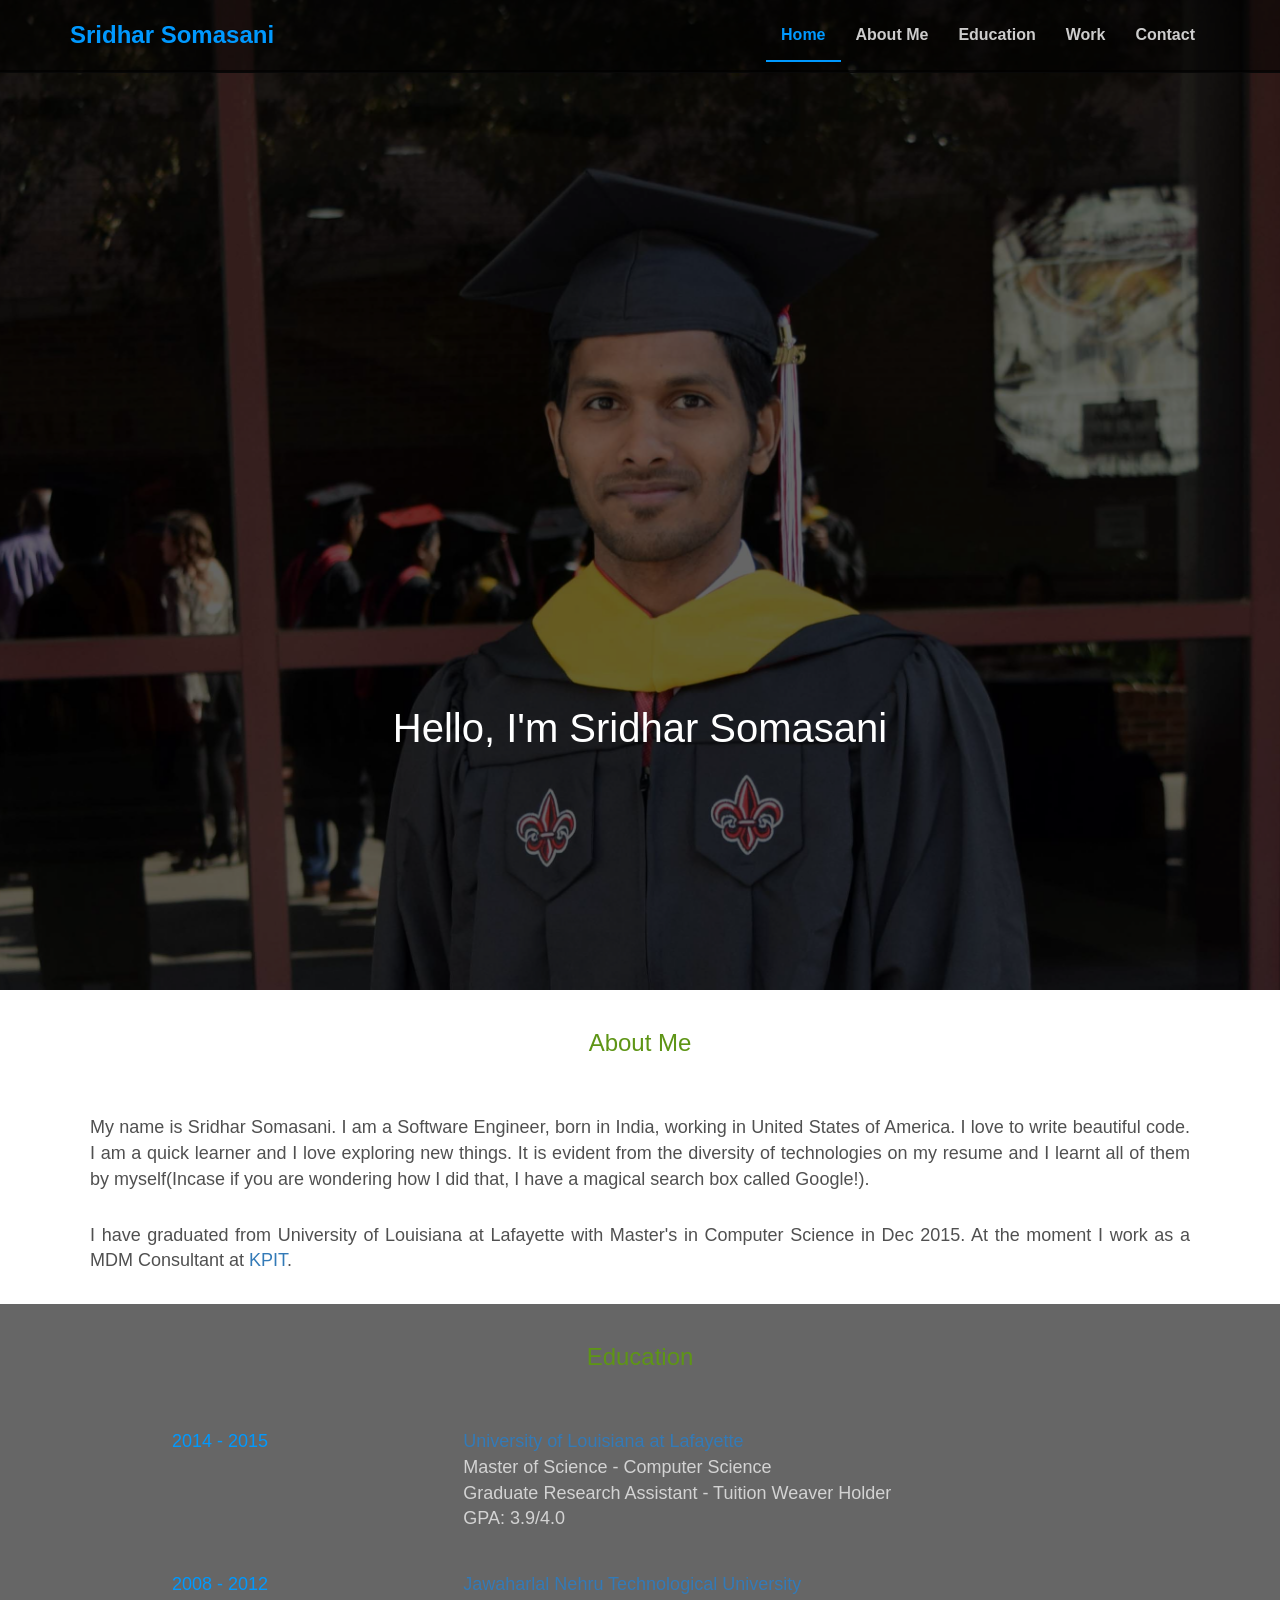
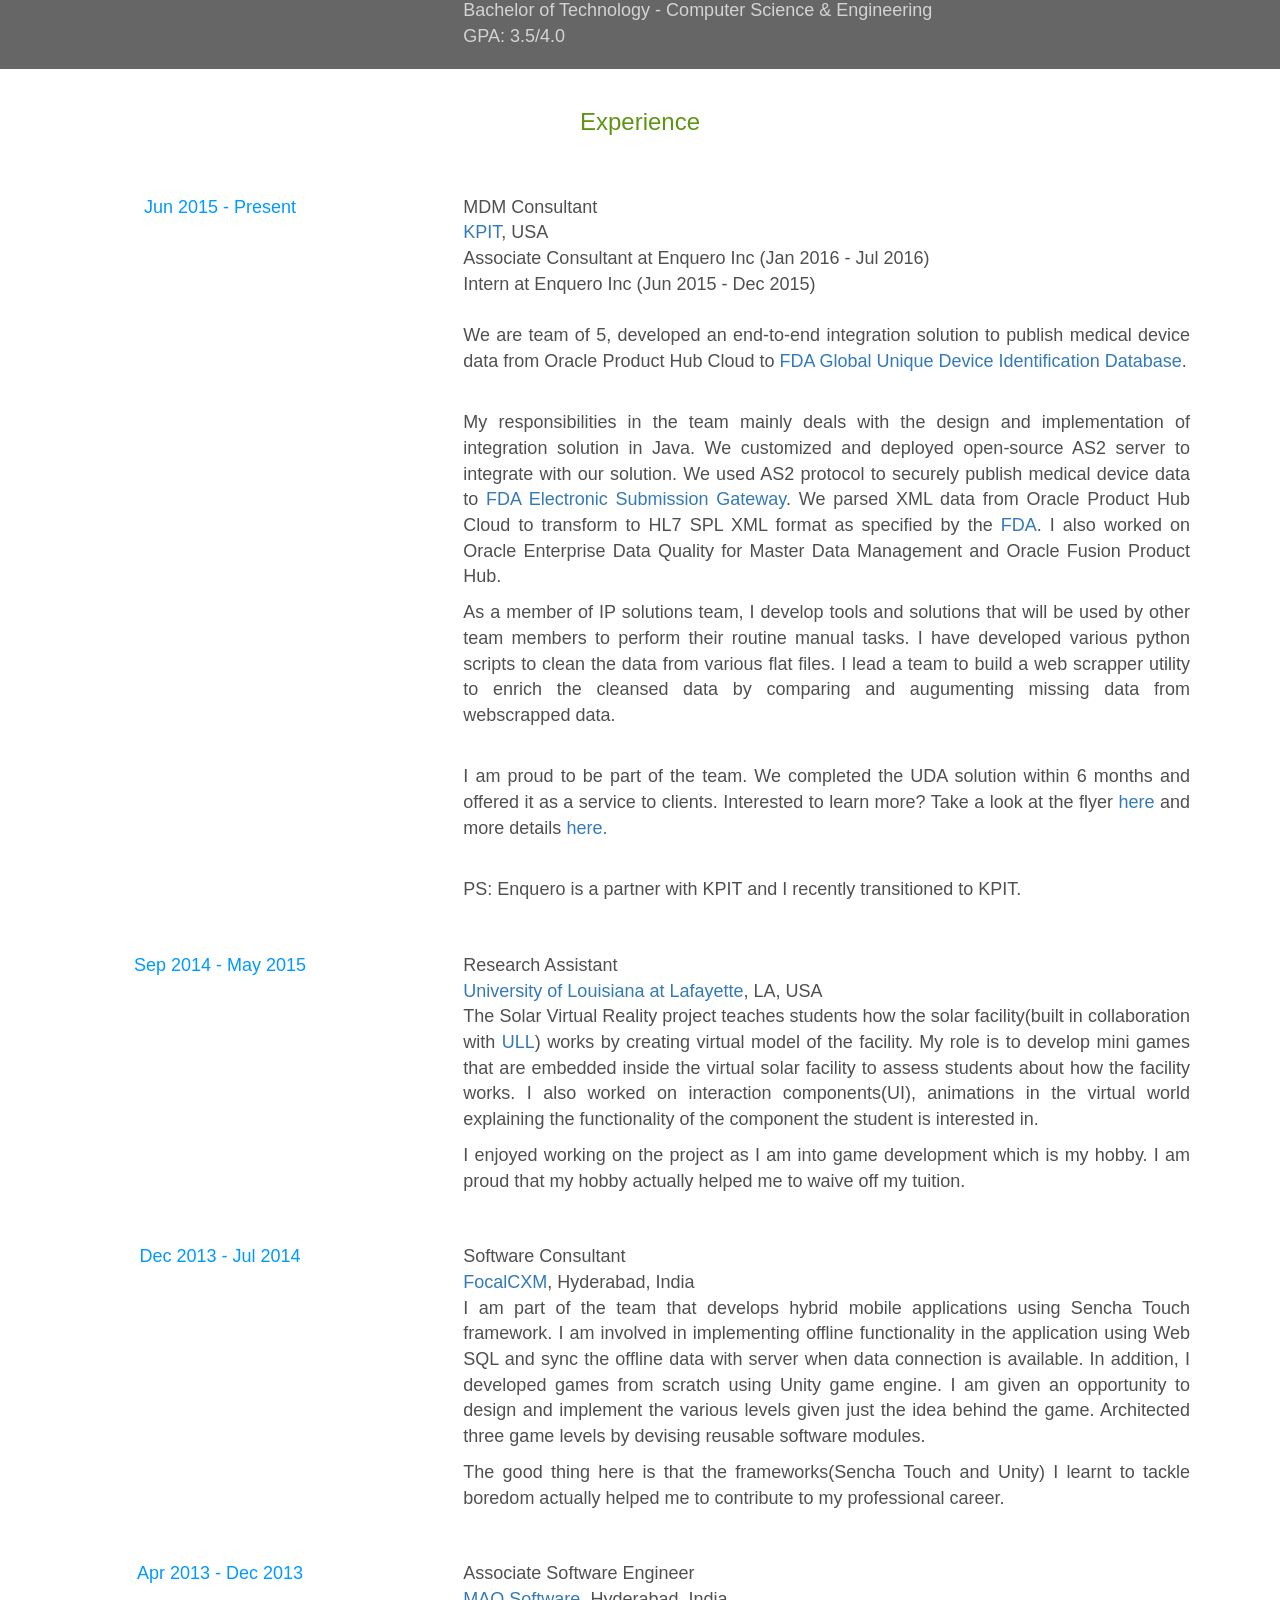
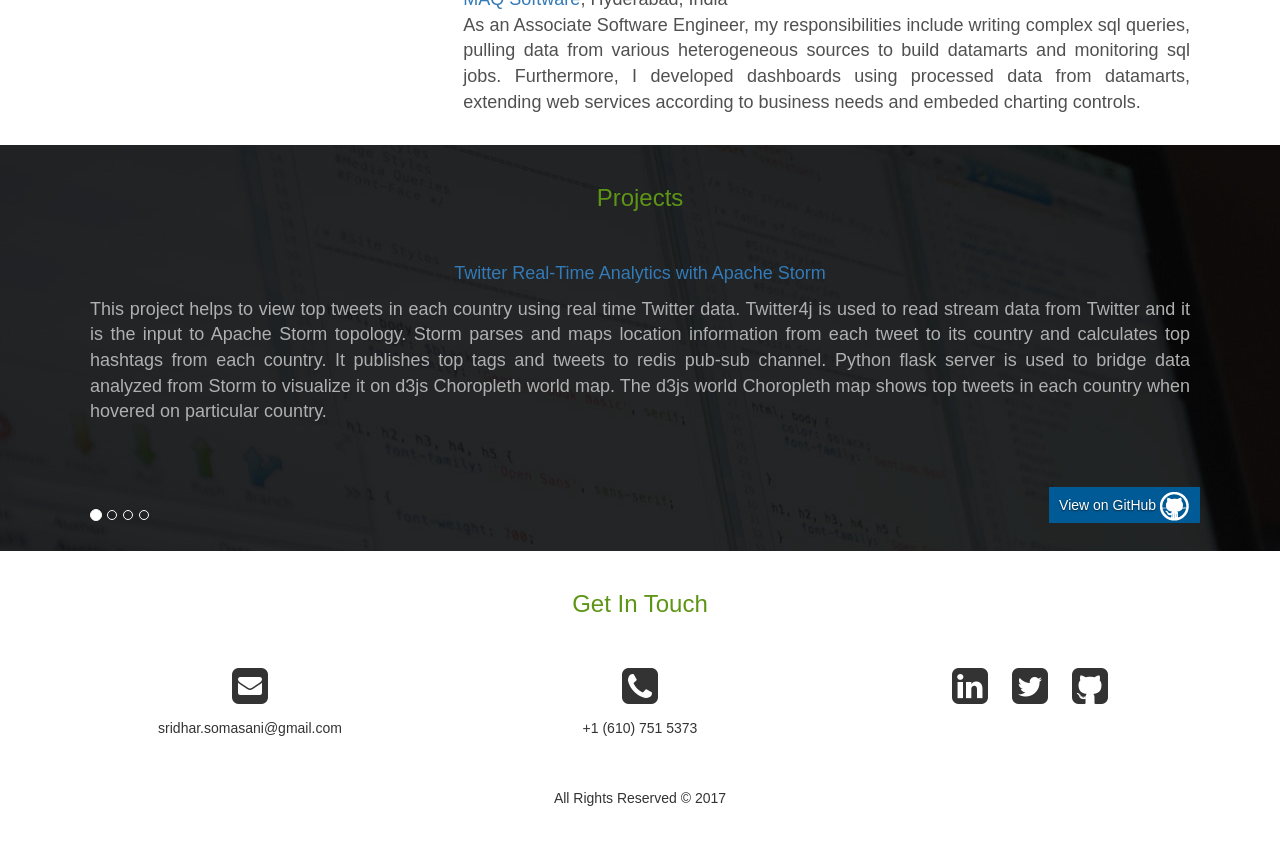
<file: index.html>
<!DOCTYPE html>
<html lang="en">
<head>
	<meta charset="UTF-8">
	<meta http-equiv="Content-Language" content="en_US" />
	<title>Sridhar Somasani</title>
	<meta name="Sridhar Somasani" content="Sridhar Somasani Resume">
	<link rel="stylesheet" type="text/css" href="css/bootstrap.min.css">
	<link rel="stylesheet" type="text/css" href="css/bootstrap-theme.min.css">
	<link rel="stylesheet" type="text/css" href="css/portfolio.css">
	<link rel="stylesheet" type="text/css" href="css/font-awesome.min.css">
</head>
<body data-spy="scroll" data-target="#navbar-container" data-offset="100">
	<header>
		<nav class="navbar navbar-inverse navbar-fixed-top" id="navbar-container">
			
			<div class="container">
				<div class="navbar-header">
					<button type="button" class="navbar-toggle" data-toggle="collapse" data-target="#btn-toggle-navbar">
						<span class="icon-bar"></span>
						<span class="icon-bar"></span>
						<span class="icon-bar"></span>
					</button>
					<a href="index.html" class="navbar-brand"><b>Sridhar Somasani </b></a>
				</div>
				<div class="collapse navbar-collapse" id="btn-toggle-navbar">
					<ul class="nav navbar-nav">
						<li><a href="#cover-image">Home</a></li>
						<li><a href="#aboutme">About Me</a></li>
						<li><a href="#education">Education</a></li>
						<li><a href="#work">Work</a></li>
						<!-- <li><a href="#skills">Skills</a></li> -->
						<li class=""><a href="#contact">Contact</a></li>
					</ul>
				</div>
			</div>	
			
		</nav> <!-- end nav bar -->

	</header>

	<section id="cover-image">
		<div class="jumbotron cover-image">
			<div class="container cover-overlay">
				<div class="cover-text">Hello, I'm Sridhar Somasani</div>
			</div>
		</div>
	</section>
	
	<section class="content">

		<section id="aboutme">
			<div class="container">
				<div class="page-header">
					<h3>About Me</h3>
				</div>
				<div class="wrapper">
					<p class="desc">My name is Sridhar Somasani. I am a Software Engineer, born in India, working in United States of America. I love to write beautiful code. I am a quick learner and I love exploring new things. It is evident from the diversity of technologies on my resume and I learnt all of them by myself(Incase if you are wondering how I did that, I have a magical search box called Google!).
					</p>
					
					<p class="desc">
						I have graduated from University of Louisiana at Lafayette with Master's in Computer Science in Dec 2015. At the moment I work as a MDM Consultant at <a href="http://www.kpit.com/" target="_blank"> KPIT</a>. 
					</p>

				</div>
			</div>
		</section>

		<section id="education" class="parallax">
		<div class="overlay">
			<div class="container">
				<div class="page-header">
					<h3>Education</h3>
				</div>

				<div class="wrapper clearfix">
					<div class="col-md-3 year"> 2014 - 2015 </div>
					<div class="col-md-8 col-md-offset-1 desc">
						<p><a href="http://www.louisiana.edu/" target="_blank"> University of Louisiana at Lafayette </a></p>
						<p>Master of Science - Computer Science </p>
						<p>Graduate Research Assistant - Tuition Weaver Holder</p>
						<p>GPA: 3.9/4.0</p>
					</div>
				</div>
				<div class="wrapper clearfix">
					<div class="col-md-3 year">	2008 - 2012	</div>
					<div class="col-md-8 col-md-offset-1 desc">
						<p><a href="http://cvr.ac.in/home4/" target="_blank"> Jawaharlal Nehru Technological University </a></p>
						<p>Bachelor of Technology - Computer Science & Engineering</p> 
						<p>GPA: 3.5/4.0</p>
						<!-- <div>Computer Science and Engineering</div> -->
					</div>
				</div>
			</div>
		</div>
		</section>


		<section id="work">
			<div class="container" id="experience">
				<div class="page-header">
					<h3>Experience</h3>
				</div>

				<div class="wrapper clearfix">
					<div class="col-md-3 year">	Jun 2015 - Present</div>
					<div class="col-md-8 col-md-offset-1 desc">
						<div>MDM Consultant</div>
						<div><a href="http://www.kpit.com/" target="_blank"> KPIT</a>, USA</div> 
						<div>Associate Consultant at Enquero Inc (Jan 2016 - Jul 2016)</div>
						<div>Intern at Enquero Inc (Jun 2015 - Dec 2015)</div><br>

						<p>We are team of 5, developed an end-to-end integration solution to publish medical device data from Oracle Product Hub Cloud to 
						<a href="http://www.fda.gov/MedicalDevices/DeviceRegulationandGuidance/UniqueDeviceIdentification/"> FDA Global Unique Device
						Identification Database</a>. </p>
						<br>
						<p>My responsibilities in the team mainly deals with the design and implementation of integration solution in Java. We customized and deployed open-source AS2 server to integrate with our solution. We used AS2 protocol 
						to securely publish medical device data to <a href="http://www.fda.gov/ForIndustry/ElectronicSubmissionsGateway/"> FDA Electronic Submission Gateway</a>. 
						We parsed XML data from Oracle Product Hub Cloud to transform to HL7 SPL XML format as specified by the <a href="http://www.fda.gov/">FDA</a>. 
						I also worked on Oracle Enterprise Data Quality for Master Data Management and Oracle Fusion Product Hub.
						</p>

						<p>As a member of IP solutions team, I develop tools and solutions that will be used by other team members to perform their routine manual tasks. I have developed
						various python scripts to clean the data from various flat files. I lead a team to build a web scrapper utility to enrich the cleansed data by comparing and augumenting missing data from webscrapped data.</p>

						<br>
						<p>I am proud to be part of the team. We completed the UDA solution within 6 months and offered it as a service to clients. Interested to learn more? Take a look at
						the flyer <a href="https://www.youtube.com/watch?v=QXV6V4FjJmc" target="_blank">here</a> and more details 
						<a href="http://www.kpit.com/campaign/udi" target="_blank">here.</a></p>
						<br>
						<p>PS: Enquero is a partner with KPIT and I recently transitioned to KPIT.</p>
					</div>
				</div>
				<div class="wrapper clearfix">
					<div class="col-md-3 year">	Sep 2014 - May 2015	</div>
					<div class="col-md-8 col-md-offset-1 desc">
						<div>Research Assistant</div>
						<div><a href="http://www.louisiana.edu/" target="_blank"> University of Louisiana at Lafayette</a>, LA, USA</div> 
						<p>The Solar Virtual Reality project teaches students how the solar facility(built in collaboration with 
							<a href="http://www.louisiana.edu/">ULL</a>) works by creating virtual model of the facility. My role is to develop mini games 
							that are embedded inside the virtual solar facility to assess students about how the facility works. I also worked on interaction
							components(UI), animations in the virtual world explaining the functionality of the component the student is interested in.
						</p>
						<p>
							I enjoyed working on the project as I am into game development which is my hobby. I am proud that my hobby actually 
							helped me to waive off my tuition.
						</p>
					</div>
				</div>
				<div class="wrapper clearfix">
					<div class="col-md-3 year">	Dec 2013 - Jul 2014	</div>
					<div class="col-md-8 col-md-offset-1 desc">
						<div>Software Consultant</div> 
						<div><a href="http://www.focalcxm.com/" target="_blank"> FocalCXM</a>, Hyderabad, India</div>
						<p>I am part of the team that develops hybrid mobile applications using Sencha Touch framework. I am involved in implementing 
							offline functionality in the application using Web SQL and sync the offline data with server when data connection is available. 
							In addition, I developed games from scratch using Unity game engine. I am given an opportunity to design and implement the various 
							levels given just the idea behind the game. Architected three game levels by devising reusable software modules.
						</p>
						<p>
							The good thing here is that the frameworks(Sencha Touch and Unity) I learnt to tackle boredom actually helped me to contribute to my professional career.
						</p>
					</div>
				</div>
				<div class="wrapper clearfix">
					<div class="col-md-3 year">	Apr 2013 - Dec 2013	</div>
					<div class="col-md-8 col-md-offset-1 desc">
						<div>Associate Software Engineer</div>
						<div><a href="http://maqsoftware.com/" target="_blank"> MAQ Software</a>, Hyderabad, India</div> 
						<p>As an Associate Software Engineer, my responsibilities include writing complex sql queries, 
							pulling data from various heterogeneous sources to build datamarts and monitoring sql jobs. Furthermore, I developed 
							dashboards using processed data from datamarts, extending web services according to business needs and embeded charting controls.
						</p>
					</div>
				</div>
			</div>
		</section>

		<section id="projects" class="parallax">
		<div class="overlay">
			<div class="container" >
				<div class="page-header">
					<h3> Projects </h3>
				</div>

				<!-- start projects carousel -->

				<div class="carousel slide" data-ride="carousel" id="carousel-projects" data-interval="6000">
					<ol class="carousel-indicators">
						<li data-target="#carousel-projects" data-slide-to="0" class="active"></li>
						<li data-target="#carousel-projects" data-slide-to="1"></li>
						<li data-target="#carousel-projects" data-slide-to="2"></li>
						<li data-target="#carousel-projects" data-slide-to="3"></li>
					</ol>

					<div class="carousel-inner">
						<div class="item wrapper active">
							<a href="https://github.com/sridharsomasani/StormAnalytics" target="_blank">Twitter Real-Time Analytics with Apache Storm</a>
							<p class= "desc">
							  	This project helps to view top tweets in each country using real time Twitter data. Twitter4j is used to read stream data from Twitter and it is the input to Apache Storm topology.

								Storm parses and maps location information from each tweet to its country and calculates top hashtags from each country. It publishes top tags and tweets to redis pub-sub channel.

								Python flask server is used to bridge data analyzed from Storm to visualize it on d3js Choropleth world map. The d3js world Choropleth map shows top tweets in each country when hovered on particular country.
							</p>
							<div class="carousel-caption">
								<a href="https://github.com/sridharsomasani/StormAnalytics" target="_blank">View on GitHub <img src="images/cat_white.png"></a>
							</div>
						</div>
						<div class="item wrapper">
							<a href="https://github.com/sridharsomasani/SemanticSearch" target="_blank">Automatic Key Phrase Extraction and Semantic Search</a>
							<p class= "desc">
							  Automatic Keyphrase extraction technique helps to index large collection of text documents, categorizes
							  and improves search for relevant files. The system automatically extracts keyphrases in the document for 
							  indexing. To perform search, system takes the search query and finds synonyms of the query, the same 
							  query is also searched in Wikipedia articles to get related topics. These results are then searched on 
							  inverted index constructed using keyphrases. The system not only retrieves key word based results but 
							  also topic based results irrespective of the vocabulary used in the text documents.
							</p>
							<div class="carousel-caption">
								<a href="https://github.com/sridharsomasani/SemanticSearch" target="_blank">View on GitHub <img src="images/cat_white.png"></a>
							</div>
						</div>
						<div class="item wrapper">
							<a href="https://github.com/sridharsomasani/OutdoorBuddies" target="_blank">Outdoor Buddies </a>
							<p class="desc">
								Outdoor Buddies will be helpful for users to check a list of nearby facilities and enthusiastic 
								partners willing to play the sport, based on his/her interests and personalizing few options. Through 
								this application, user will have the freedom in selecting players and the facilities by filtering his 
								personal options. From selecting the sport to choosing the right players, selecting the place to time, 
								scheduling an event/ game to rescheduling or canceling the game, is a cake walk with this application.
							</p>
							<div class="carousel-caption">
								<a href="https://github.com/sridharsomasani/OutdoorBuddies" target="_blank">View on GitHub <img src="images/cat_white.png"></a>
							</div>
						</div>
						<div class="item wrapper">
							<a href="https://github.com/sridharsomasani/RESeED" target="_blank">Parallel Regular Expression Search </a>
							<p class="desc">
								Regular Expression Search is used to search big data scale files. The files are encrypted and stored 
								in the cloud(HDFS). The system searches files by regular expression based query. These Regex are 
								matched in parallel across all the nodes in the cluster and candidate files are retrieved. Hadoop 
								Map Reduce framework is used to handle big data scale documents and to perform search parallelly.
							</p>
							<div class="carousel-caption">
								<a href="https://github.com/sridharsomasani/RESeED" target="_blank">View on GitHub <img src="images/cat_white.png"></a>
							</div>
						</div>
					</div>
				</div>
				<!-- end projects carousel -->
			</div>
		</div>
		</section>

		<section id="contact">
			<div class="container">
				<div class="row">
					<div class="page-header">
						<h3>Get In Touch</h3>
					</div>

					<div class="clearfix">
						<div class="col-sm-4 text-center">
							<a href="mailto:sridhar.somasani@gmail.com"><i class="fa fa-envelope-square fa-3x"></i></a>
							<p>sridhar.somasani@gmail.com</p>
						</div>
						<div class="col-md-4 col-sm-4 text-center">
							<a href="tel:+1-610-751-5373"><i class="fa fa-phone-square fa-3x"></i></a>
							<p>+1 (610) 751 5373</p>
						</div>
						<div class="col-md-4 col-sm-4 text-center">
							<a href="https://www.linkedin.com/in/sridhar216" target="_blank"><i class="fa fa-linkedin-square fa-3x"></i> </a>
							<!-- <a href="https://www.facebook.com/sridhar.somasani" target="_blank"><i class="fa fa-facebook-square fa-3x"></i></a> -->
							<a href="https://twitter.com/sridhar621" target="_blank"><i class="fa fa-twitter-square fa-3x"></i></a>
							<a href="https://github.com/sridharsomasani" target="_blank"><i class="fa fa-github-square fa-3x"></i></a>
							<!-- <p class="text-center">All Rights Reserved © 2016</p> -->
						</div>
					</div>	
				</div>

			</div>
		</section>
		<footer>
			<div class="container text-center">All Rights Reserved © 2017</div>
		</footer>
	</section>	
	<script type="text/javascript" src="js/jquery-2.1.3.min.js"></script>
	<script type="text/javascript" src="js/bootstrap.min.js"></script>
	<script type="text/javascript" src="js/portfolio.js"></script>
</body>
</html>
</file>
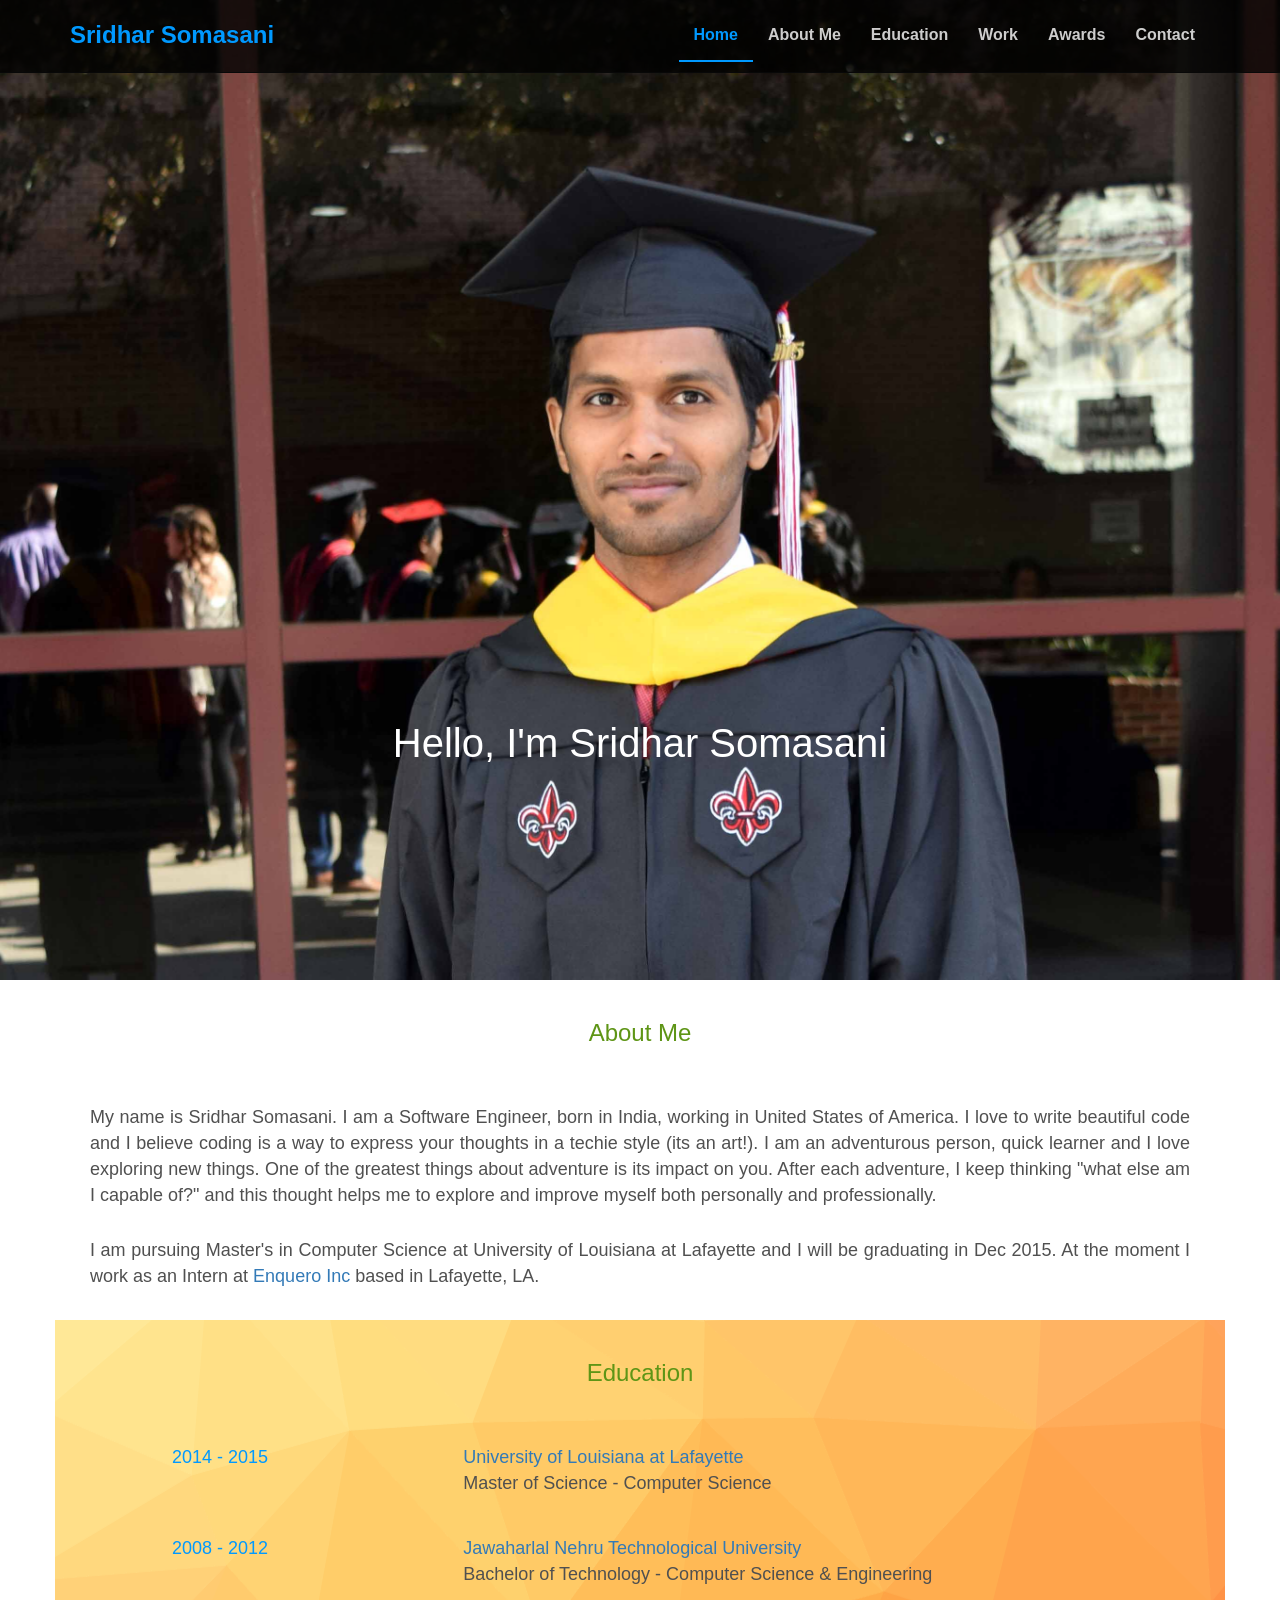
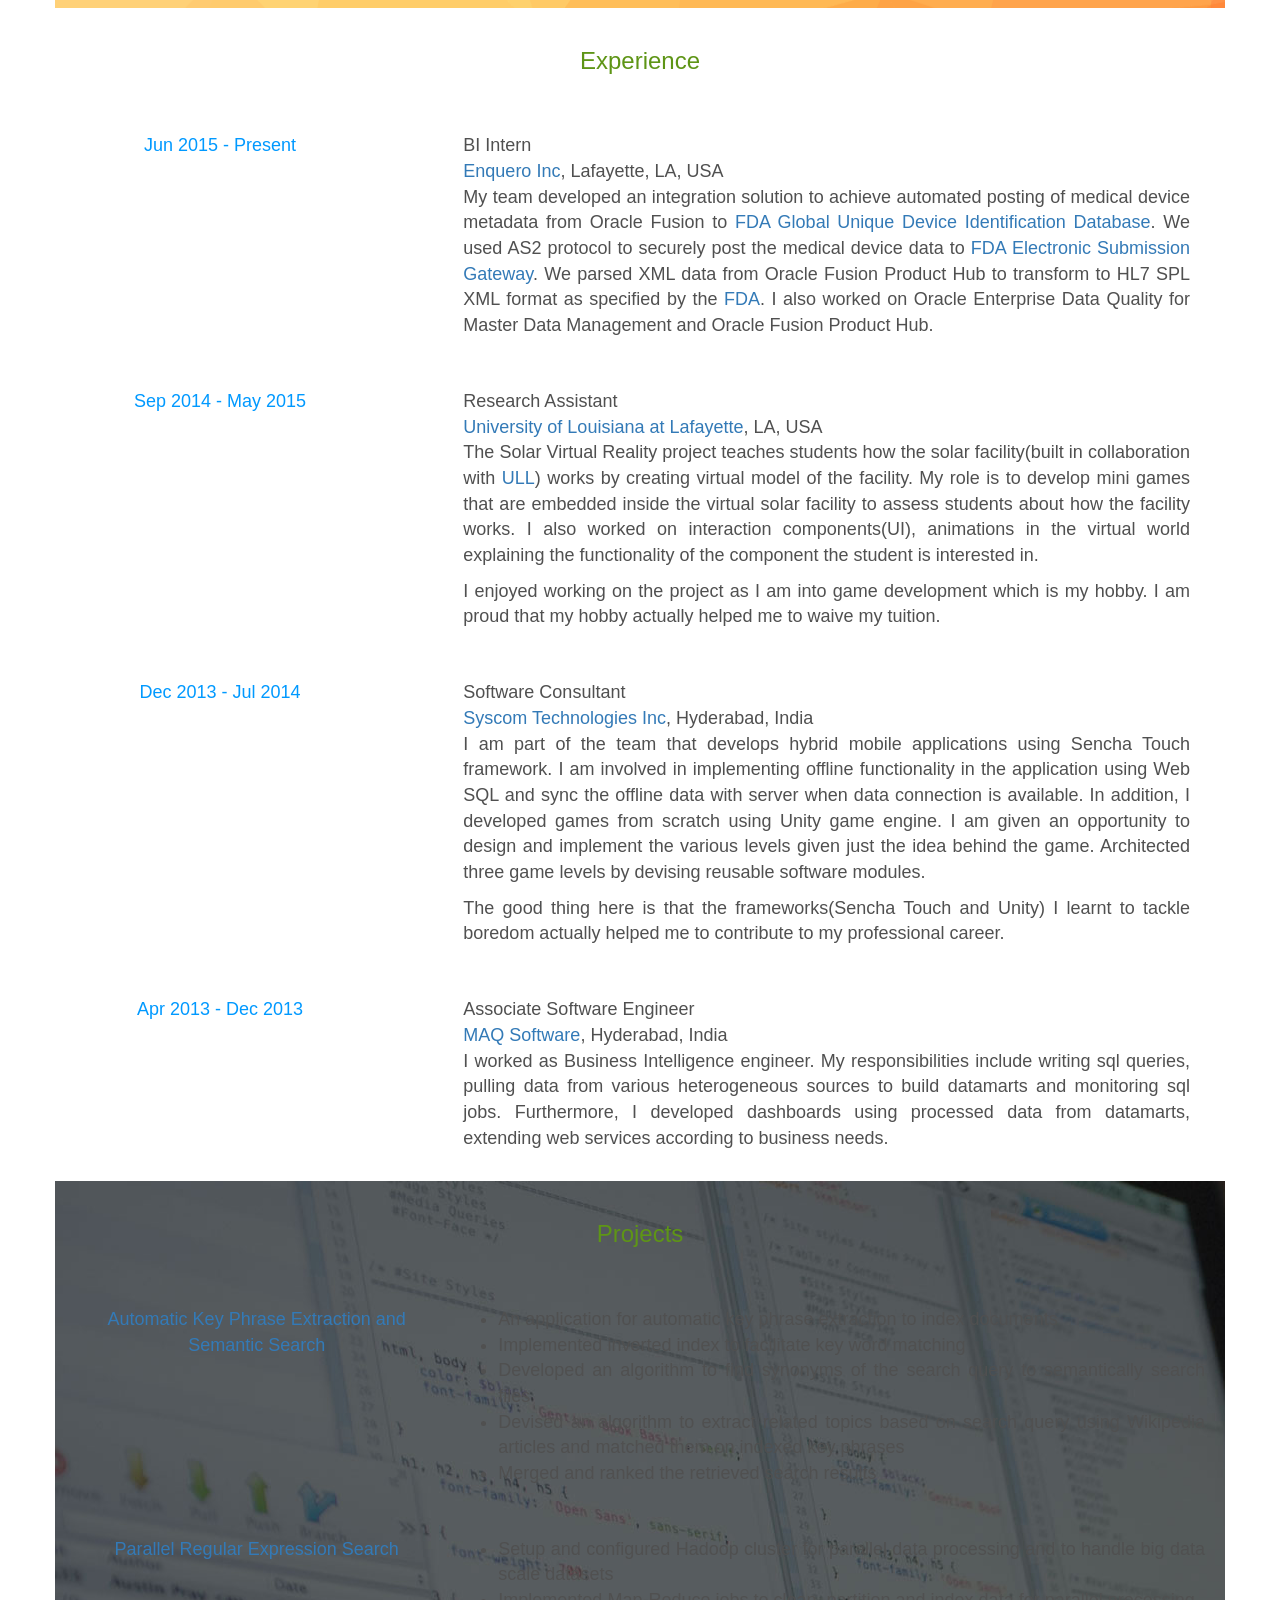
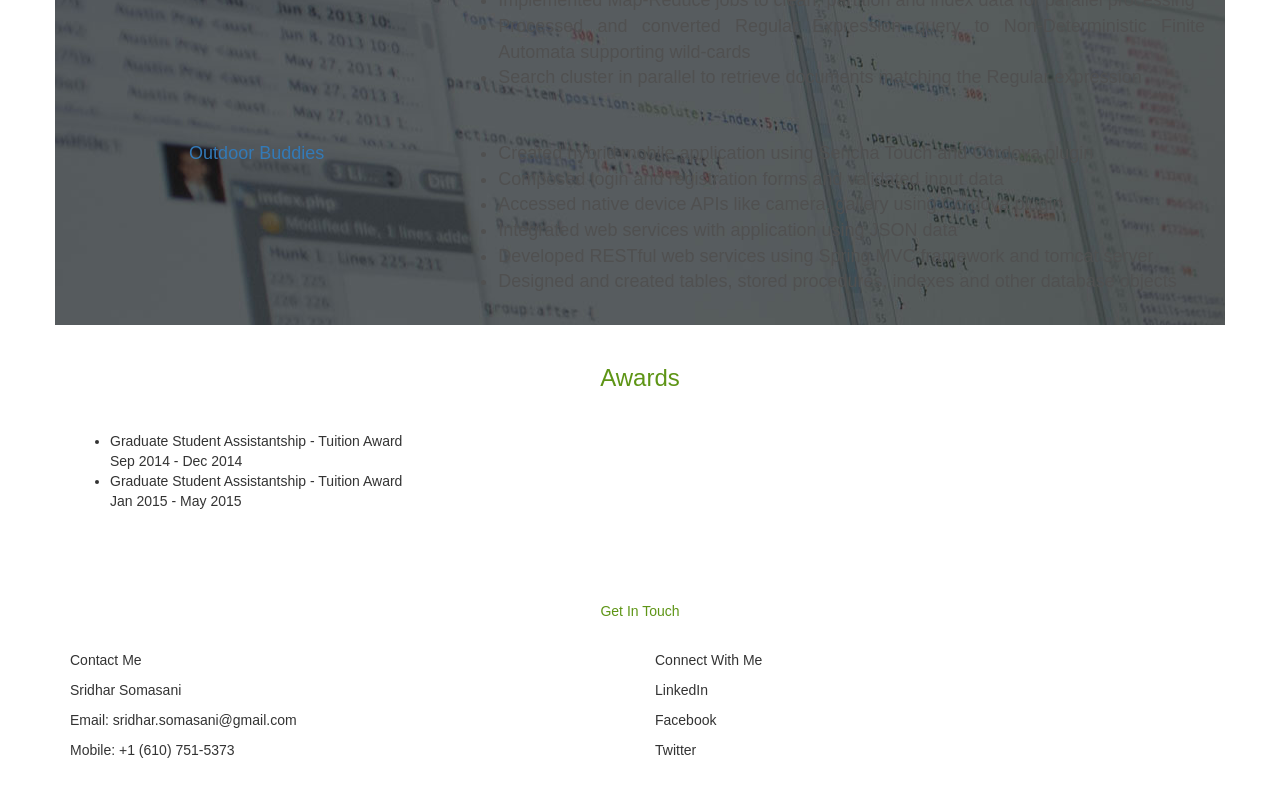
<file: html/index.html>
<!DOCTYPE html>
<html lang="en">
<head>
	<meta charset="UTF-8">
	<meta http-equiv="Content-Language" content="en_US" />
	<title>Sridhar Somasani</title>
	<meta name="Sridhar Somasani" content="Sridhar Somasani Resume">
	<link rel="stylesheet" type="text/css" href="../css/bootstrap.min.css">
	<link rel="stylesheet" type="text/css" href="../css/bootstrap-theme.min.css">
	<link rel="stylesheet" type="text/css" href="../css/portfolio.css">
</head>
<body data-spy="scroll" data-target="#navbar-container" data-offset="100">
	<header>
		<nav class="navbar navbar-fixed-top navbar-inverse" id="navbar-container">
			<div class="container">
				<div class="navbar-header">
					<button type="button" class="navbar-toggle" data-toggle="collapse" data-target="#btn-toggle-navbar">
						<span class="icon-bar"></span>
						<span class="icon-bar"></span>
						<span class="icon-bar"></span>
					</button>
					<a href="index.html" class="navbar-brand hidden-xs"><b>Sridhar Somasani </b></a>
				</div>
				<div class="collapse navbar-collapse" id="btn-toggle-navbar">
					<ul class="nav navbar-nav">
						<li><a href="#cover-image">Home</a></li>
						<li><a href="#aboutme">About Me</a></li>
						<li><a href="#education">Education</a></li>
						<li><a href="#work">Work</a></li>
						<!-- <li><a href="#skills">Skills</a></li> -->
						<li class="hidden-md hidden-sm"><a href="#awards">Awards</a></li>
						<li class=""><a href="#contact">Contact</a></li>
					</ul>
				</div>
			</div>	
		</nav> <!-- end nav bar -->

	</header>

	<section>
		<div class="jumbotron cover-image" id="cover-image">
			<div class="container pattern-overlay">
				<div class="cover-text">Hello, I'm Sridhar Somasani</div>
			</div>
		</div>
	</section>
	
	<section class="content">

		<section>
			<div class="container" id="aboutme">
				<div class="page-header">
					<h3>About Me</h3>
				</div>
				<div class="wrapper">
					<p class="desc">My name is Sridhar Somasani. I am a Software Engineer, born in India, working in United States of America. I love to write beautiful code and I believe coding is a way to express your thoughts in a techie style (its an art!). I am an adventurous person, quick learner and I love exploring new things. One of the greatest things about adventure is its impact on you. After each adventure, I keep thinking "what else am I capable of?" and this thought helps me to explore and improve myself both personally and professionally.
					</p>
					<p>
						
					</p>
					<p class="desc">
						I am pursuing Master's in Computer Science at University of Louisiana at Lafayette and I will be graduating in Dec 2015. At the moment I work as an Intern at <a href="http://enquero.com/" target="_blank"> Enquero Inc</a> based in Lafayette, LA. 
					</p>

				</div>
			</div>
		</section>

		<section>
			<div class="container" id="education">
				<div class="page-header">
					<h3>Education</h3>
				</div>
				<div class="wrapper clearfix">
					<div class="col-md-3 year"> 2014 - 2015 </div>
					<div class="col-md-8 col-md-offset-1 desc">
						<div><a href="http://www.louisiana.edu/" target="_blank"> University of Louisiana at Lafayette </a></div>
						<div>Master of Science - Computer Science </div>
						<!-- <div>Computer Science</div> -->
					</div>
				</div>
				<div class="wrapper clearfix">
					<div class="col-md-3 year">	2008 - 2012	</div>
					<div class="col-md-8 col-md-offset-1 desc">
						<div><a href="http://cvr.ac.in/home4/" target="_blank"> Jawaharlal Nehru Technological University </a></div>
						<div>Bachelor of Technology - Computer Science & Engineering</div> 
						<!-- <div>Computer Science and Engineering</div> -->
					</div>
				</div>
			</div>
		</section>

		<section id="work">
			<div class="container" id="experience">
				<div class="page-header">
					<h3>Experience</h3>
				</div>
				<div class="wrapper clearfix">
					<div class="col-md-3 year">	Jun 2015 - Present</div>
					<div class="col-md-8 col-md-offset-1 desc">
						<div>BI Intern</div>
						<div><a href="http://enquero.com/" target="_blank"> Enquero Inc</a>, Lafayette, LA, USA</div> 
						<p>My team developed an integration solution to achieve automated posting of medical device metadata from Oracle Fusion to 
						<a href="http://www.fda.gov/MedicalDevices/DeviceRegulationandGuidance/UniqueDeviceIdentification/"> FDA Global Unique Device
						Identification Database</a>. We used AS2 protocol to securely post the medical device data to 
						<a href="http://www.fda.gov/ForIndustry/ElectronicSubmissionsGateway/"> FDA Electronic Submission Gateway</a>. We parsed XML 
						data from Oracle Fusion Product Hub to transform to HL7 SPL XML format as specified by the <a href="http://www.fda.gov/">FDA</a>. 
						I also worked on Oracle Enterprise Data Quality for Master Data Management and Oracle Fusion Product Hub.
						</p>
					</div>
				</div>
				<div class="wrapper clearfix">
					<div class="col-md-3 year">	Sep 2014 - May 2015	</div>
					<div class="col-md-8 col-md-offset-1 desc">
						<div>Research Assistant</div>
						<div><a href="http://www.louisiana.edu/" target="_blank"> University of Louisiana at Lafayette</a>, LA, USA</div> 
						<p>The Solar Virtual Reality project teaches students how the solar facility(built in collaboration with 
							<a href="http://www.louisiana.edu/">ULL</a>) works by creating virtual model of the facility. My role is to develop mini games 
							that are embedded inside the virtual solar facility to assess students about how the facility works. I also worked on interaction
							components(UI), animations in the virtual world explaining the functionality of the component the student is interested in.
						</p>
						<p>
							I enjoyed working on the project as I am into game development which is my hobby. I am proud that my hobby actually 
							helped me to waive my tuition.
						</p>
					</div>
				</div>
				<div class="wrapper clearfix">
					<div class="col-md-3 year">	Dec 2013 - Jul 2014	</div>
					<div class="col-md-8 col-md-offset-1 desc">
						<div>Software Consultant</div> 
						<div><a href="http://www.technogeninc.com/" target="_blank"> Syscom Technologies Inc</a>, Hyderabad, India</div>
						<p>I am part of the team that develops hybrid mobile applications using Sencha Touch framework. I am involved in implementing 
							offline functionality in the application using Web SQL and sync the offline data with server when data connection is available. 
							In addition, I developed games from scratch using Unity game engine. I am given an opportunity to design and implement the various 
							levels given just the idea behind the game. Architected three game levels by devising reusable software modules.
						</p>
						<p>
							The good thing here is that the frameworks(Sencha Touch and Unity) I learnt to tackle boredom actually helped me to contribute to my professional career.
						</p>
					</div>
				</div>
				<div class="wrapper clearfix">
					<div class="col-md-3 year">	Apr 2013 - Dec 2013	</div>
					<div class="col-md-8 col-md-offset-1 desc">
						<div>Associate Software Engineer</div>
						<div><a href="http://maqsoftware.com/" target="_blank"> MAQ Software</a>, Hyderabad, India</div> 
						<p>I worked as Business Intelligence engineer. My responsibilities include writing sql queries, 
							pulling data from various heterogeneous sources to build datamarts and monitoring sql jobs. Furthermore, I developed 
							dashboards using processed data from datamarts, extending web services according to business needs.
						</p>
					</div>
				</div>
			</div>

			<div class="container" id="projects">
				<div class="page-header">
					<h3> Projects </h3>
				</div>
				<div class="row">
					<div class="wrapper clearfix">
						<div class="col-md-4 year"><a href="https://github.com/sridharsomasani/SemanticSearch" target="_blank">	Automatic Key Phrase Extraction and Semantic Search	</a></div>
						<div class="col-md-8 desc">
							<ul>
								<li>An application for automatic key phrase extraction to index documents</li>
								<li>Implemented inverted index to facilitate key word matching</li>
								<li>Developed an algorithm to find synonyms of the search query to semantically search files</li>
								<li>Devised an algorithm to extract related topics based on search query using Wikipedia articles and matched them on indexed key phrases</li>
								<li>Merged and ranked the retrieved search results</li>
							</ul>
						</div>
					</div>

					<div class="wrapper clearfix">
						<div class="col-md-4 year"><a href="https://github.com/sridharsomasani/RESeED" target="_blank">Parallel Regular Expression Search </a></div>
						<div class="col-md-8 desc">
							<ul>
								<li>Setup and configured Hadoop cluster for parallel data processing and to handle big data scale datasets</li>
								<li>Implemented Map-Reduce jobs to clean, partition and index data for parallel processing</li>
								<li>Processed and converted Regular Expression query to Non-Deterministic Finite Automata supporting wild-cards</li>
								<li>Search cluster in parallel to retrieve documents matching the Regular expression</li>
							</ul>
						</div>
					</div>

					<div class="wrapper clearfix">
						<div class="col-md-4 year">	<a href="https://github.com/sridharsomasani/OutdoorBuddies" target="_blank">Outdoor Buddies	</a></div>
						<div class="col-md-8 desc">
							<ul>
								<li>Created hybrid mobile application using Sencha Touch and Cordova plugin</li>
								<li>Composed login and registration forms and validated input data</li>
								<li>Accessed native device APIs like camera, gallery using Cordova plugin</li>
								<li>Integrated web services with application using JSON data</li>
								<li>Developed RESTful web services using Spring MVC framework and tomcat server</li>
								<li>Designed and created tables, stored procedures, indexes and other database objects</li>
							</ul>
						</div>
					</div>
					
					<!-- <div class="wrapper clearfix">
						<div class="col-md-4 year"><a href="https://github.com/sridharsomasani/ImageSaliency" target="_blank">Image Saliency Map </a>	</div>
						<div class="col-md-8 desc">
							<p>
								
							</p>
							<ul>
								<li>Devised an algorithm to calculate contrast based image saliency map</li>
								<li>Evaluated the algorithm by changing the paramerters (patch size and k-dissimilarities) to achieve best saliency map feature </li>
							</ul>
						</div>
					</div> -->

				</div>
			</div>

		</section>

		<!-- <section>
			<div class="container placeHolderRow" id="skills">
				<div class="page-header">
					<h3>Skills</h3>
				</div>
				


			</div>
		</section> -->
		
		<section>
			<div class="container" id="awards">
				<div class="page-header">
					<h3>Awards</h3>
				</div>
				<div class="awards">
					<ul>
						<li>Graduate Student Assistantship - Tuition Award</li>
						Sep 2014 - Dec 2014
						<li>Graduate Student Assistantship - Tuition Award</li>
						Jan 2015 - May 2015
					</ul>
				</div>
			</div>
		</section>
		


		<footer>
			<div class="container" id="contact">
				<div class="row">
					<div class="page-header">
						Get In Touch
					</div>

					<div class="col-sm-6">
						<p>Contact Me</p>
						<p>Sridhar Somasani</p>
						<p>Email: sridhar.somasani@gmail.com</p>
						<p>Mobile: +1 (610) 751-5373</p>
					</div>
					<div class="col-sm-6">
						<p>Connect With Me</p>
						<p>LinkedIn</p>
						<p>Facebook</p>
						<p>Twitter</p>
					</div>
					
				</div>
			</div>
		</footer>
	</section>	
	<script type="text/javascript" src="../js/jquery-2.1.3.min.js"></script>
	<script type="text/javascript" src="../js/bootstrap.min.js"></script>
	<script type="text/javascript" src="../js/portfolio.js"></script>
</body>
</html>
</file>
<file: css/portfolio.css>
.navbar.navbar-inverse{
	background: rgba(0,0,0,0.8);
    /*border-bottom: 1px solid #585858;*/
}
.navbar{
	padding: 10px 0px;
}
.navbar.navbar-inverse .nav > li > a {
    font-size: 16px;
    font-weight: bold;
    color: #FFF;
    opacity: .8;
    transition: all .2s linear;
    text-decoration: none;
}
.navbar.navbar-inverse .nav > li > a:hover, .navbar.navbar-inverse .nav > li > a:active {
	color: #FFFFFF;
	opacity: 1;
}
.navbar.navbar-inverse .nav > li.active > a {
	color: #0099FF;
	opacity: 1;
	background: none; 
	box-shadow: none;
	border-bottom: 2px solid #0099FF;
}
.navbar-nav{
	float: right;
}
.navbar-brand{
	font-size: 24px;
	color: #0099FF !important;
}
.cover-image{
	padding: 85px 0px 0px 0px;
	margin: 0px;
	min-height: 980px;
	background: url("../images/e1.jpg") no-repeat center center;
	background-size: cover;
}
.cover-text{
	margin-top: 630px;
    text-align: center;
    vertical-align: middle;
    color: #FFF;
    font-size: 40px;
}
.cover-overlay{
	background: rgba(0,0,0,0.6);
	width: 100%;
	min-height: 920px;
	padding: 0px;
	margin-top: -15px;
}
@media (max-width: 992px) { 
	.container{
		width: 100%;
		padding: 0px;
	}
 }
 .content{
 	/*background: url(../images/2.png);*/
 }
.page-header{
	text-align: center;
	/*color: #0099FF;*/
	color: #5E9516;
}
.overlay{
	background: rgba(0,0,0,0.6);
}
.wrapper{
	text-align: center;
	font-size: 18px;
	padding: 10px;
	color: #505050;
}
.year{
	color: #0099FF;
	padding: 10px;
}
a:visited, a:hover, a:active{
	color: #0099FF;
}
.desc{
	padding: 10px;
	text-align: justify;
}
#education{
	background-image: url(../images/5.png);
}
#education p{
	margin: 0px;
	color: #D3D3D3;
}
#projects{
	background: url(../images/10.jpg);
/*	background-size:cover;
  	background-position:center center;
  	background-attachment:fixed;*/
}
#projects .carousel-inner .item{
	min-height : 300px;
}
@media (max-width: 768px) { 
	#projects .carousel-inner .item{
		min-height: 350px;
	}
 }
 @media (max-width: 600px) { 
	#projects .carousel-inner .item{
		min-height: 420px;
	}
 }
#carousel-projects .carousel-caption{
	text-align: right;
	padding-right: 20px;
	font-size: 14px;
	padding: 10px;
	left: 0;
	right: 0;
	bottom: 20px;
}
#carousel-projects .carousel-caption a{
	padding: 10px;
	background: #005A96;
	color: #FFFFFF;
}
#carousel-projects .carousel-caption a:hover{
	text-decoration: none;
}
#carousel-projects .carousel-inner .item p{
	color: #B0B0B0;
}
#carousel-projects .carousel-inner .item p:last-of-type{
	padding-bottom: 50px;
}
#carousel-projects .carousel-indicators{
	left: 0;
	right: 0;
	margin-left: 0;
	text-align: left;
	padding-left: 20px;
	bottom: 15px;
}
.page-header{
	border-bottom: none;
}
.text-center{
	text-align: center;
	color: #333;
}
.text-center a{
	color: #333;
}
.text-center i{
	padding: 10px;
}
.text-center a:hover, a:focus{
	color: #0099FF;
	text-decoration: none;
}
.parallax{
	/*height: 300px;*/
  background-position: 50% 50%;
  background-repeat: no-repeat;
  background-attachment: fixed;
  background-size: cover;
 }
footer{
	padding: 40px 0px;
}
</file>
